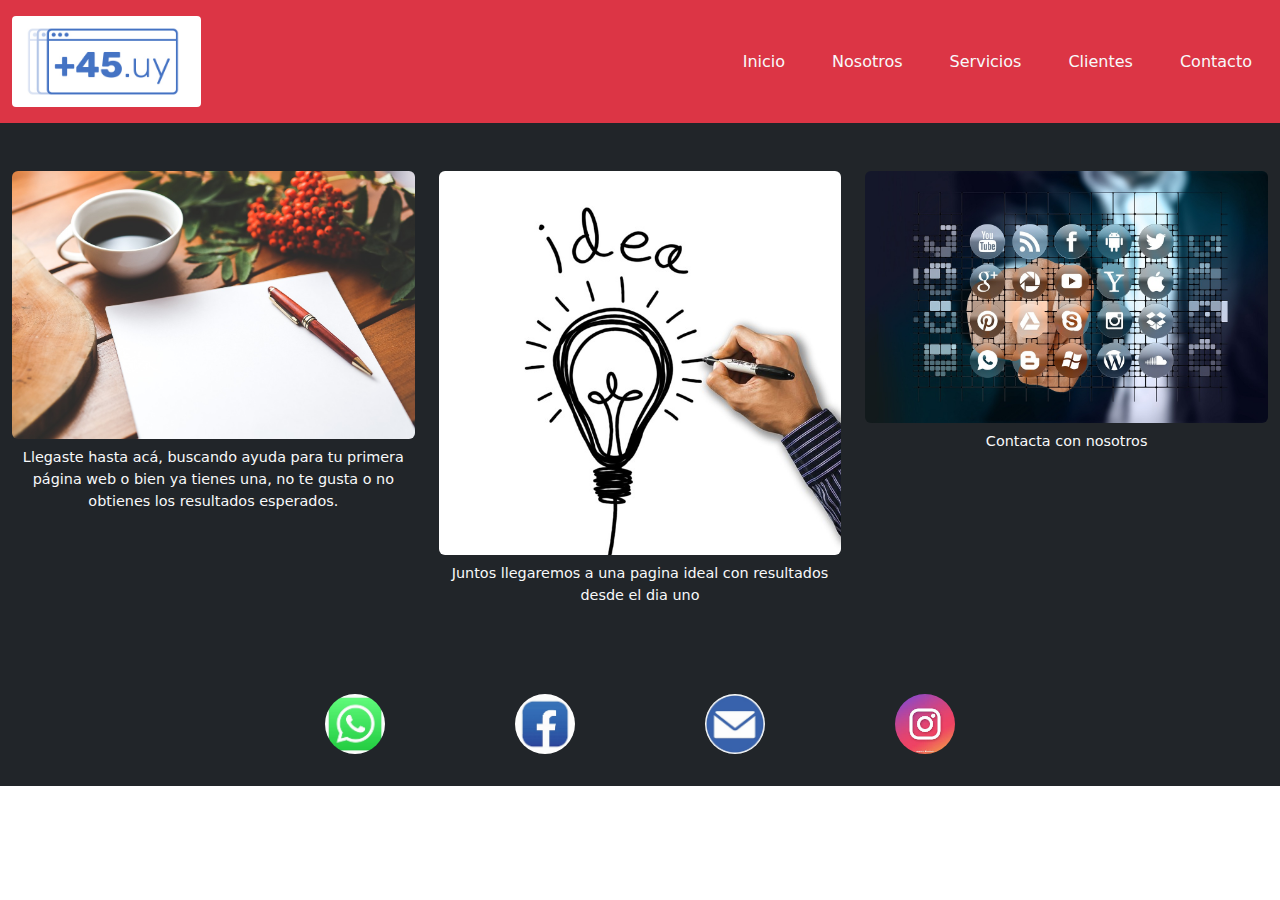
<file: index.html>
<!DOCTYPE html>
<html lang="es">
<head>
    <meta charset="UTF-8">
    <meta name="viewport" content="width=device-width, initial-scale=1.0">
    <link rel="icon" href="./images/favicon.ico" type="image/x-icon">
    <link rel="stylesheet" href="./css/style.css">
    <link href="https://cdn.jsdelivr.net/npm/bootstrap@5.3.3/dist/css/bootstrap.min.css" rel="stylesheet" integrity="sha384-QWTKZyjpPEjISv5WaRU9OFeRpok6YctnYmDr5pNlyT2bRjXh0JMhjY6hW+ALEwIH" crossorigin="anonymous">
    <title>Proyecto +45</title>
</head>
<body>
    <header class="container-fluid bg-danger py-3">
        <div class="row align-items-center">
            <div class="col-2 d-flex justify-content-center">
                <img src="./images/logo_+45.jpg" alt="Logo Proyecto" class="logo img-fluid">
            </div>
            <nav class="col-10">
                <ul class="nav justify-content-end">
                    <li class="nav-item">
                        <a class="nav-link rounded-pill text-light btn btn-outline-dark" href="index.html">Inicio</a>
                    </li>
                    <li class="nav-item">
                        <a class="nav-link rounded-pill text-light btn btn-outline-dark" href="./pages/nosotros.html">Nosotros</a>
                    </li>
                    <li class="nav-item">
                        <a class="nav-link rounded-pill text-light btn btn-outline-dark" href="./pages/servicios.html">Servicios</a>
                    </li>
                    <li class="nav-item">
                        <a class="nav-link rounded-pill text-light btn btn-outline-dark" href="./pages/clientes.html">Clientes</a>
                    </li>
                    <li class="nav-item">
                        <a class="nav-link rounded-pill text-light btn btn-outline-dark" href="./pages/contacto.html">Contacto</a>
                    </li>
                </ul>
            </nav>
        </div>
    </header>

    <main class="container-fluid bg-dark py-5">
        <div class="row text-center">
            <section class="col-12 col-md-4 mb-4">
                <img class="img-fluid w-100 rounded" src="./images/blank-792125_1280.jpg" alt="llegada a nuestro sitio buscando solucion">
                <figcaption class="text-light mt-2">Llegaste hasta acá, buscando ayuda para tu primera página web o bien ya tienes una, no te gusta o no obtienes los resultados esperados.</figcaption>
            </section>           
            <section class="col-12 col-md-4 mb-4">
                <img class="img-fluid w-100 rounded" src="./images/idea-3908619_640.jpg" alt="Llegaremos al resultado esperado">
                <figcaption class="text-light mt-2">Juntos llegaremos a una pagina ideal con resultados desde el dia uno</figcaption>
            </section>
            <section class="col-12 col-md-4 mb-4">
                <img class="img-fluid w-100 rounded" src="./images/app-3306766_1280.jpg" alt="contacta">
                <figcaption class="text-light mt-2">Contacta con nosotros</figcaption>
            </section>
        </div>
    </main>

    <footer class="bg-dark py-3">
        <div class="container">
            <div class="row justify-content-center">
                <div class="col-3 col-md-2 text-center mb-3">
                    <a href="https://wa.me/59891079568" target="_blank">
                        <img src="./images/whatsapp.jpeg" alt="WhatsApp" class="img-fluid rounded-circle footer-icon">
                    </a>
                </div>
                <div class="col-3 col-md-2 text-center mb-3">
                    <a href="https://www.facebook.com" target="_blank">
                        <img src="./images/facebook.jpeg" alt="Facebook" class="img-fluid rounded-circle footer-icon">
                    </a>
                </div>
                <div class="col-3 col-md-2 text-center mb-3">
                    <a href="https://www.gmail.com" target="_blank">
                        <img src="./images/correo.jpeg" alt="Email" class="img-fluid rounded-circle footer-icon">
                    </a>
                </div>
                <div class="col-3 col-md-2 text-center mb-3">
                    <a href="https://www.instagram.com" target="_blank">
                        <img src="./images/instagram2.jpeg" alt="Instagram" class="img-fluid rounded-circle footer-icon">
                    </a>
                </div>
            </div>
        </div>
    </footer>
    

    <script src="https://cdn.jsdelivr.net/npm/bootstrap@5.3.3/dist/js/bootstrap.bundle.min.js" integrity="sha384-YvpcrYf0tY3lHB60NNkmXc5s9fDVZLESaAA55NDzOxhy9GkcIdslK1eN7N6jIeHz" crossorigin="anonymous"></script>
</body>
</html>
</file>
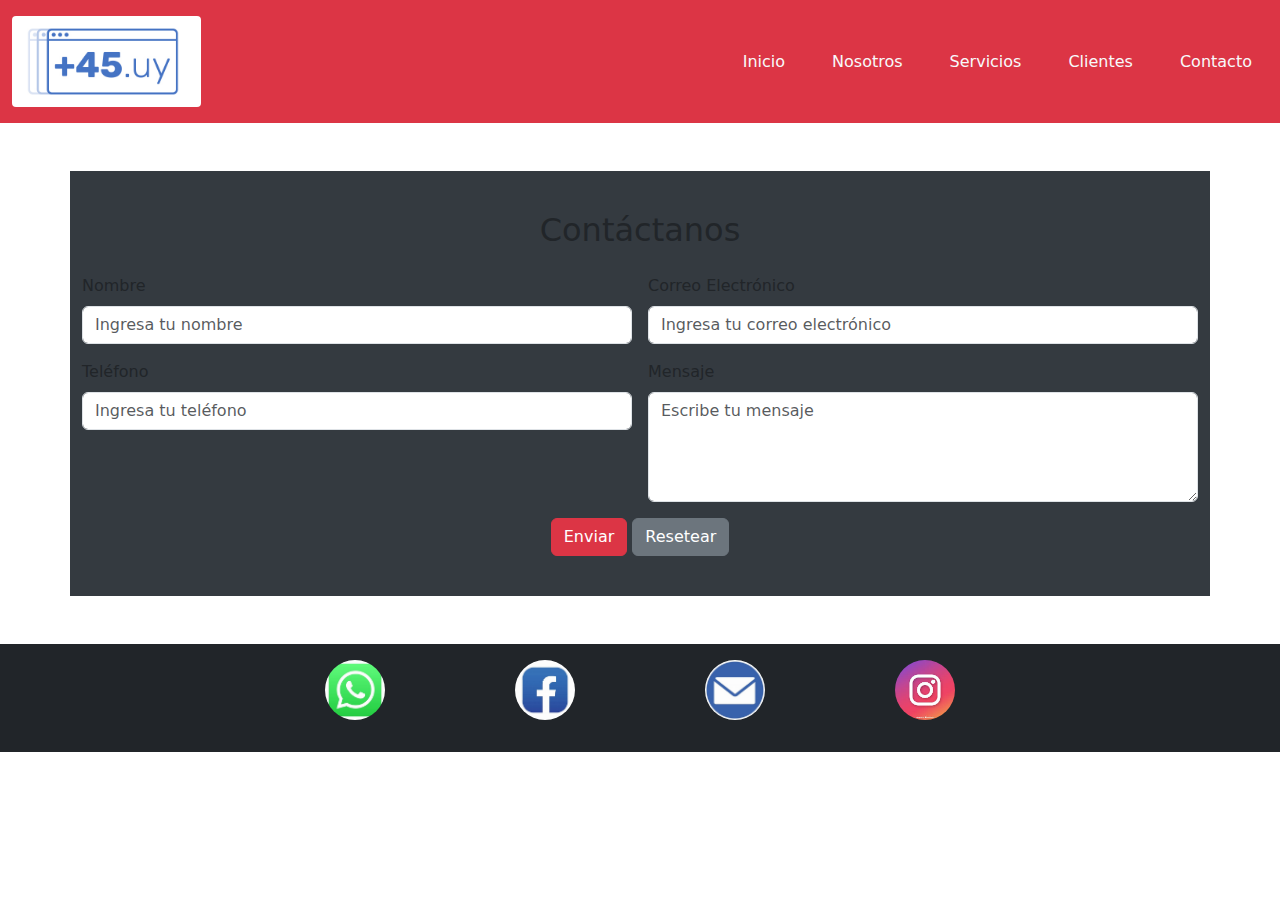
<file: pages/contacto.html>
<!DOCTYPE html>
<html lang="es">
<head>
    <meta charset="UTF-8">
    <meta name="viewport" content="width=device-width, initial-scale=1.0">
    <link rel="icon" href="../images/favicon.ico" type="image/x-icon">
    <link rel="stylesheet" href="../css/style.css">
    <link href="https://cdn.jsdelivr.net/npm/bootstrap@5.3.3/dist/css/bootstrap.min.css" rel="stylesheet" integrity="sha384-QWTKZyjpPEjISv5WaRU9OFeRpok6YctnYmDr5pNlyT2bRjXh0JMhjY6hW+ALEwIH" crossorigin="anonymous">
    <title>Contacto</title>
</head>
<body>

    <header class="container-fluid bg-danger py-3">
        <div class="row align-items-center">
            <div class="col-12 col-md-2 d-flex justify-content-center">
                <img src="../images/logo_+45.jpg" alt="Logo Proyecto" class="logo img-fluid">
            </div>
            <nav class="col-12 col-md-10">
                <ul class="nav justify-content-end">
                    <li class="nav-item">
                        <a class="nav-link rounded-pill text-light btn btn-outline-dark" href="../index.html">Inicio</a>
                    </li>
                    <li class="nav-item">
                        <a class="nav-link rounded-pill text-light btn btn-outline-dark" href="../pages/nosotros.html">Nosotros</a>
                    </li>
                    <li class="nav-item">
                        <a class="nav-link rounded-pill text-light btn btn-outline-dark" href="../pages/servicios.html">Servicios</a>
                    </li>
                    <li class="nav-item">
                        <a class="nav-link rounded-pill text-light btn btn-outline-dark" href="../pages/clientes.html">Clientes</a>
                    </li>
                    <li class="nav-item">
                        <a class="nav-link rounded-pill text-light btn btn-outline-dark" href="../pages/contacto.html">Contacto</a>
                    </li>
                </ul>
            </nav>
        </div>
    </header>

    <main class="container my-5">
        <h2 class="text-center mb-4">Contáctanos</h2>
        <form action="" method="post" class="row g-3">
            <div class="col-md-6">
                <label for="nombre" class="form-label">Nombre</label>
                <input type="text" class="form-control" id="nombre" placeholder="Ingresa tu nombre" required>
            </div>
            <div class="col-md-6">
                <label for="email" class="form-label">Correo Electrónico</label>
                <input type="email" class="form-control" id="email" placeholder="Ingresa tu correo electrónico" required>
            </div>
            <div class="col-md-6">
                <label for="telefono" class="form-label">Teléfono</label>
                <input type="tel" class="form-control" id="telefono" placeholder="Ingresa tu teléfono" required>
            </div>
            <div class="col-md-6">
                <label for="comentario" class="form-label">Mensaje</label>
                <textarea class="form-control" id="comentario" rows="4" placeholder="Escribe tu mensaje" required></textarea>
            </div>
            <div class="col-12 text-center">
                <button type="submit" class="btn btn-danger">Enviar</button>
                <button type="reset" class="btn btn-secondary">Resetear</button>
            </div>
        </form>
    </main>

    <footer class="bg-dark py-3">
        <div class="container">
            <div class="row justify-content-center">
                <div class="col-3 col-md-2 text-center mb-3">
                    <a href="https://wa.me/59891079568" target="_blank">
                        <img src="../images/whatsapp.jpeg" alt="WhatsApp" class="img-fluid rounded-circle footer-icon">
                    </a>
                </div>
                <div class="col-3 col-md-2 text-center mb-3">
                    <a href="https://www.facebook.com" target="_blank">
                        <img src="../images/facebook.jpeg" alt="Facebook" class="img-fluid rounded-circle footer-icon">
                    </a>
                </div>
                <div class="col-3 col-md-2 text-center mb-3">
                    <a href="https://www.gmail.com" target="_blank">
                        <img src="../images/correo.jpeg" alt="Email" class="img-fluid rounded-circle footer-icon">
                    </a>
                </div>
                <div class="col-3 col-md-2 text-center mb-3">
                    <a href="https://www.instagram.com" target="_blank">
                        <img src="../images/instagram2.jpeg" alt="Instagram" class="img-fluid rounded-circle footer-icon">
                    </a>
                </div>
            </div>
        </div>
    </footer>

    <script src="https://cdn.jsdelivr.net/npm/bootstrap@5.3.3/dist/js/bootstrap.bundle.min.js" integrity="sha384-YvpcrYf0tY3lHB60NNkmXc5s9fDVZLESaAA55NDzOxhy9GkcIdslK1eN7N6jIeHz" crossorigin="anonymous"></script>
</body>
</html>
</file>
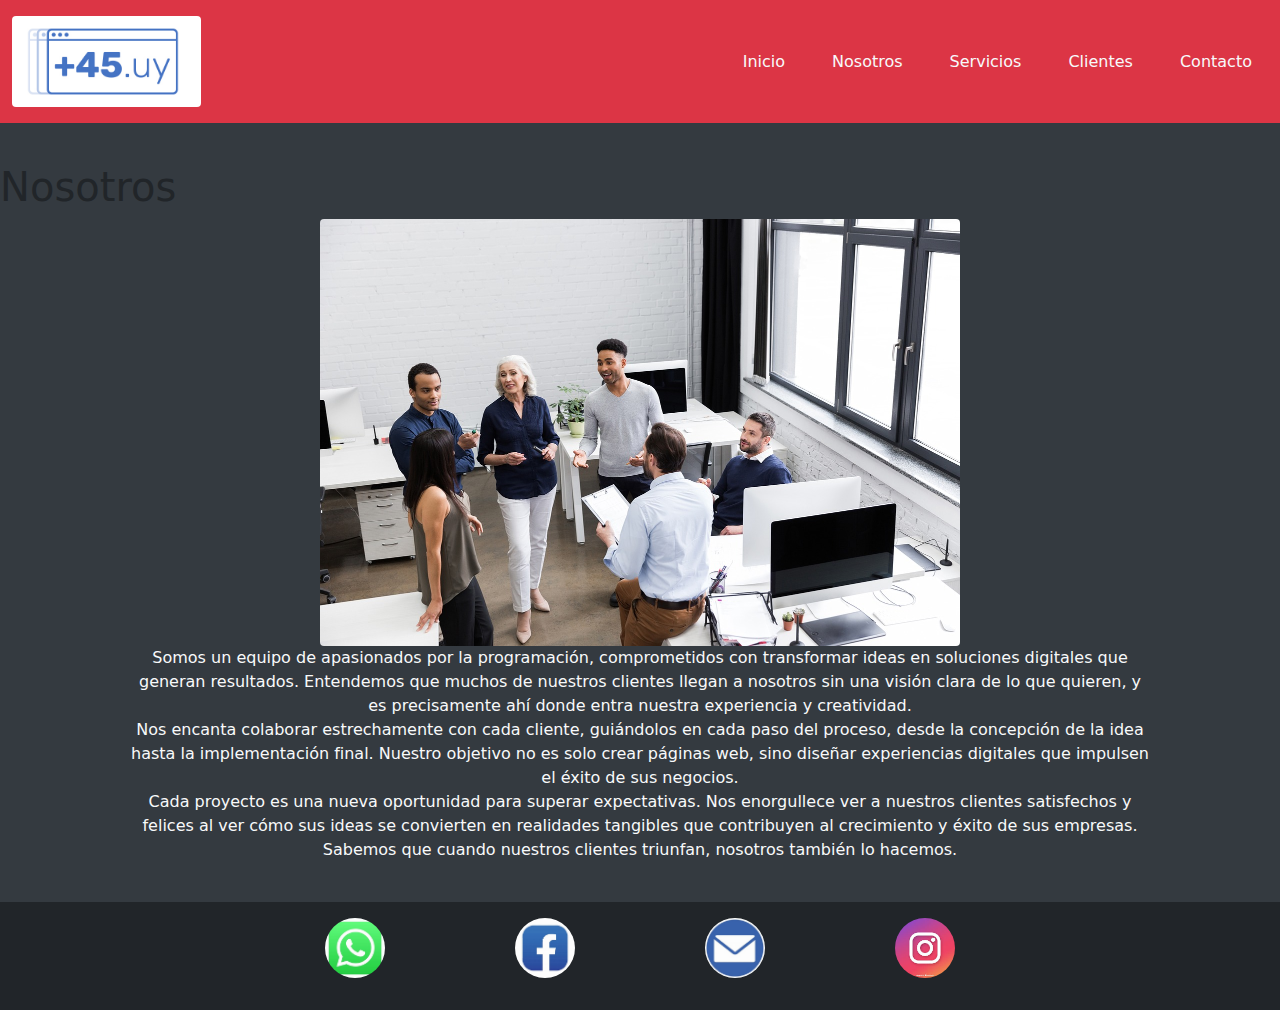
<file: pages/nosotros.html>
<!DOCTYPE html>
<html lang="es">
<head>
    <meta charset="UTF-8">
    <meta name="viewport" content="width=device-width, initial-scale=1.0">
    <link rel="icon" href="../images/favicon.ico" type="image/x-icon">
    <link rel="stylesheet" href="../css/style.css">
    <link href="https://cdn.jsdelivr.net/npm/bootstrap@5.3.3/dist/css/bootstrap.min.css" rel="stylesheet" integrity="sha384-QWTKZyjpPEjISv5WaRU9OFeRpok6YctnYmDr5pNlyT2bRjXh0JMhjY6hW+ALEwIH" crossorigin="anonymous">
    <title>Proyecto +45</title>
    <style>
        .somos-box img {
            width: 50%;
            display: block;
            margin: 0 auto;
        }

        .somos-box p {
            color: #f8f9fa;
            text-align: center;
            max-width: 80%;
            margin: 0 auto;
        }
    </style>
</head>
<body>
    <header class="container-fluid bg-danger py-3">
        <div class="row align-items-center">
            <div class="col-2 d-flex justify-content-center">
                <img src="../images/logo_+45.jpg" alt="Logo Proyecto" class="logo img-fluid">
            </div>
            <nav class="col-10">
                <ul class="nav justify-content-end">
                    <li class="nav-item">
                        <a class="nav-link rounded-pill text-light btn btn-outline-dark" href="../index.html">Inicio</a>
                    </li>
                    <li class="nav-item">
                        <a class="nav-link rounded-pill text-light btn btn-outline-dark" href="../pages/nosotros.html">Nosotros</a>
                    </li>
                    <li class="nav-item">
                        <a class="nav-link rounded-pill text-light btn btn-outline-dark" href="../pages/servicios.html">Servicios</a>
                    </li>
                    <li class="nav-item">
                        <a class="nav-link rounded-pill text-light btn btn-outline-dark" href="../pages/clientes.html">Clientes</a>
                    </li>
                    <li class="nav-item">
                        <a class="nav-link rounded-pill text-light btn btn-outline-dark" href="../pages/contacto.html">Contacto</a>
                    </li>
                </ul>
            </nav>
        </div>
    </header>

    <main>
        <h1>Nosotros</h1>
        <div class="somos-box">
            <img src="../images/equipo.jpg" alt="equipo de trabajo">
            <p>Somos un equipo de apasionados por la programación, comprometidos con transformar ideas en soluciones digitales que generan resultados. Entendemos que muchos de nuestros clientes llegan a nosotros sin una visión clara de lo que quieren, y es precisamente ahí donde entra nuestra experiencia y creatividad.</p>
            <p>Nos encanta colaborar estrechamente con cada cliente, guiándolos en cada paso del proceso, desde la concepción de la idea hasta la implementación final. Nuestro objetivo no es solo crear páginas web, sino diseñar experiencias digitales que impulsen el éxito de sus negocios.</p>
            <p>Cada proyecto es una nueva oportunidad para superar expectativas. Nos enorgullece ver a nuestros clientes satisfechos y felices al ver cómo sus ideas se convierten en realidades tangibles que contribuyen al crecimiento y éxito de sus empresas. Sabemos que cuando nuestros clientes triunfan, nosotros también lo hacemos.</p>
        </div>
    </main>

    <footer class="bg-dark py-3">
        <div class="container">
            <div class="row justify-content-center">
                <div class="col-3 col-md-2 text-center mb-3">
                    <a href="https://wa.me/59891079568" target="_blank">
                        <img src="../images/whatsapp.jpeg" alt="WhatsApp" class="img-fluid rounded-circle footer-icon">
                    </a>
                </div>
                <div class="col-3 col-md-2 text-center mb-3">
                    <a href="https://www.facebook.com" target="_blank">
                        <img src="../images/facebook.jpeg" alt="Facebook" class="img-fluid rounded-circle footer-icon">
                    </a>
                </div>
                <div class="col-3 col-md-2 text-center mb-3">
                    <a href="https://www.gmail.com" target="_blank">
                        <img src="../images/correo.jpeg" alt="Email" class="img-fluid rounded-circle footer-icon">
                    </a>
                </div>
                <div class="col-3 col-md-2 text-center mb-3">
                    <a href="https://www.instagram.com" target="_blank">
                        <img src="../images/instagram2.jpeg" alt="Instagram" class="img-fluid rounded-circle footer-icon">
                    </a>
                </div>
            </div>
        </div>
    </footer>  

    <script src="https://cdn.jsdelivr.net/npm/bootstrap@5.3.3/dist/js/bootstrap.bundle.min.js" integrity="sha384-YvpcrYf0tY3lHB60NNkmXc5s9fDVZLESaAA55NDzOxhy9GkcIdslK1eN7N6jIeHz" crossorigin="anonymous"></script>
</body>
</html>
</file>
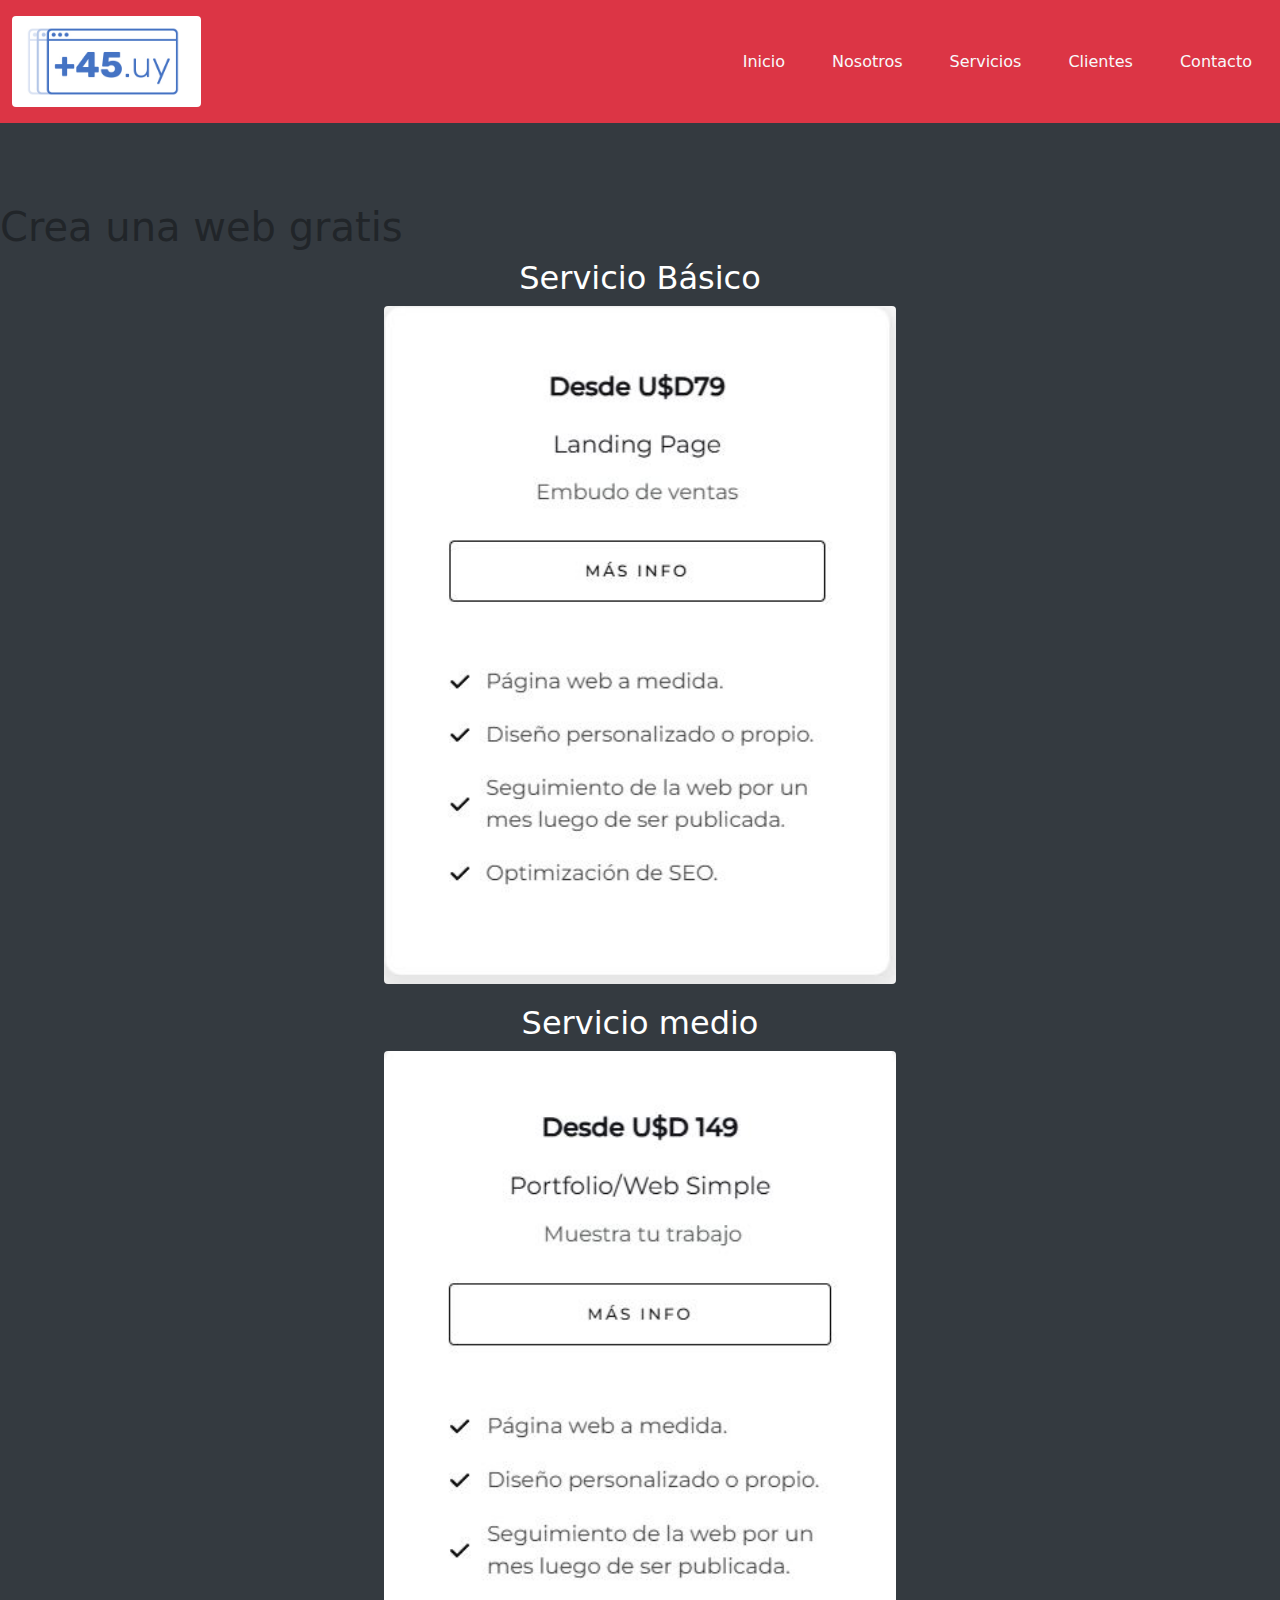
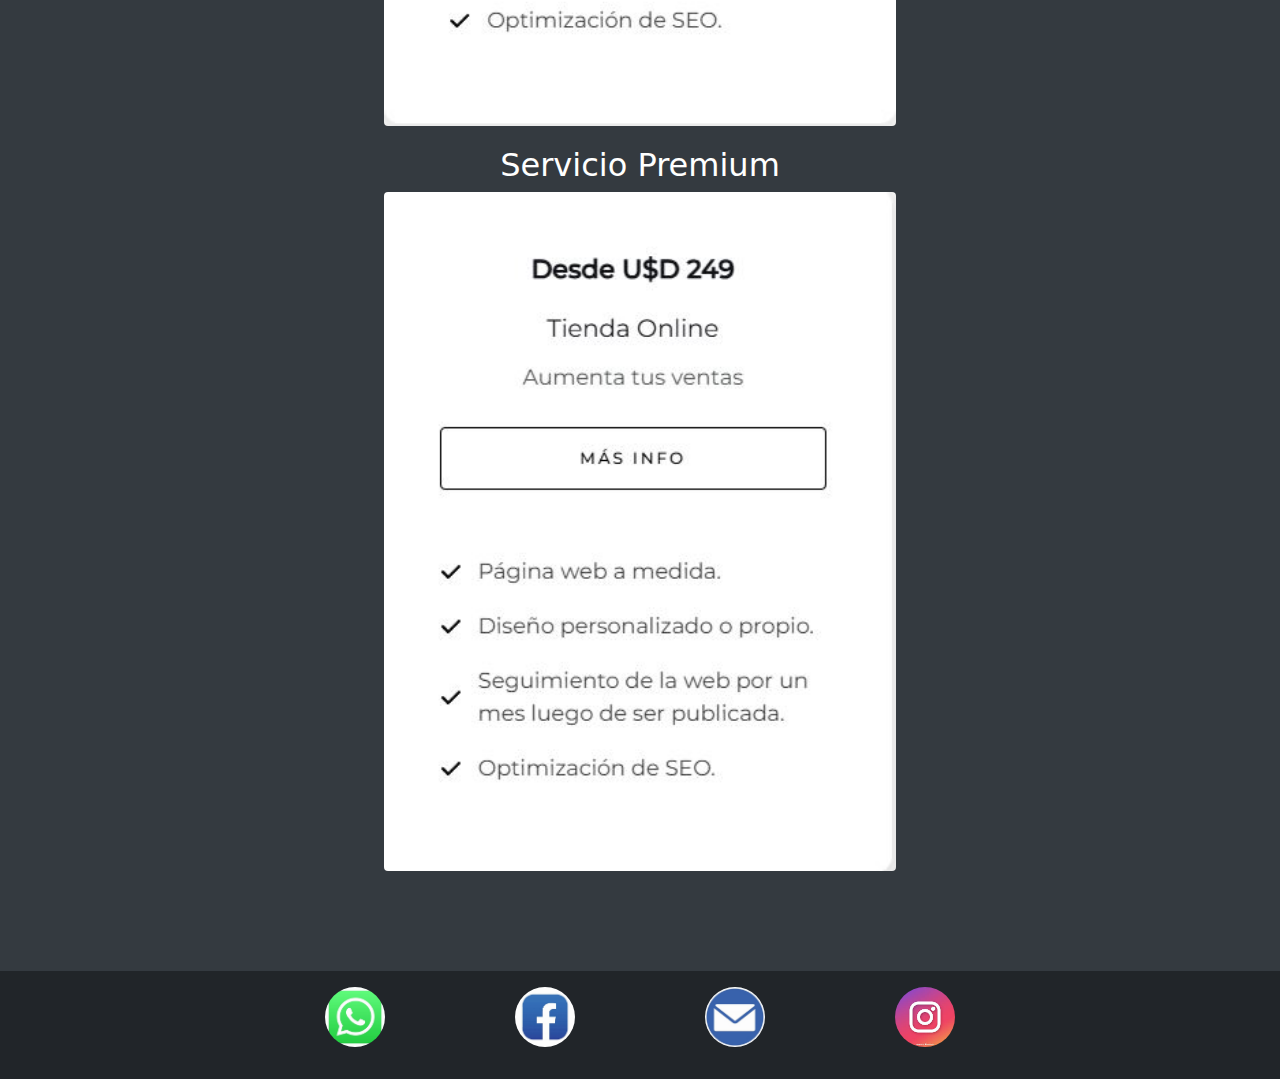
<file: pages/servicios.html>
<!DOCTYPE html>
<html lang="es">
    <head>
        <meta charset="UTF-8">
        <meta name="viewport" content="width=device-width, initial-scale=1.0">
        <link rel="icon" href="../images/favicon.ico" type="image/x-icon">
        <link rel="stylesheet" href="../css/style.css">
        <link href="https://cdn.jsdelivr.net/npm/bootstrap@5.3.3/dist/css/bootstrap.min.css" rel="stylesheet" integrity="sha384-QWTKZyjpPEjISv5WaRU9OFeRpok6YctnYmDr5pNlyT2bRjXh0JMhjY6hW+ALEwIH" crossorigin="anonymous">
        <title>Proyecto +45</title>
    </head>
<body>
    

    <header class="container-fluid bg-danger py-3">
        <div class="row align-items-center">
            <div class="col-2 d-flex justify-content-center">
                <img src="../images/logo_+45.jpg" alt="Logo Proyecto" class="logo img-fluid">
            </div>
            <nav class="col-10">
                <ul class="nav justify-content-end">
                    <li class="nav-item">
                        <a class="nav-link rounded-pill text-light btn btn-outline-dark" href="../index.html">Inicio</a>
                    </li>
                    <li class="nav-item">
                        <a class="nav-link rounded-pill text-light btn btn-outline-dark" href="../pages/nosotros.html">Nosotros</a>
                    </li>
                    <li class="nav-item">
                        <a class="nav-link rounded-pill text-light btn btn-outline-dark" href="../pages/servicios.html">Servicios</a>
                    </li>
                    <li class="nav-item">
                        <a class="nav-link rounded-pill text-light btn btn-outline-dark" href="../pages/clientes.html">Clientes</a>
                    </li>
                    <li class="nav-item">
                        <a class="nav-link rounded-pill text-light btn btn-outline-dark" href="../pages/contacto.html">Contacto</a>
                    </li>
                </ul>
            </nav>
        </div>
    </header>
    <main>
        <main>
            <h1>Crea una web gratis</h1>
            
            <div class="servicios-box">
                <h2>Servicio Básico </h2>
             <img src="../images/servicio1.JPG" alt="servicio basico ">             
            </div>
             <div class="servicios-box">
                <h2>Servicio medio</h2>
                 <img src="../images/servicio2.JPG" alt="servicio medio">                 
             </div>
                        <div class="servicios-box">
                        <h2>Servicio Premium</h2>
         <img src="../images/servicio3.JPG" alt="servicio top">
         
            </div>
         </main> 

    </main>

    <footer class="bg-dark py-3">
        <div class="container">
            <div class="row justify-content-center">
                <div class="col-3 col-md-2 text-center mb-3">
                    <a href="https://wa.me/59891079568" target="_blank">
                        <img src="../images/whatsapp.jpeg" alt="WhatsApp" class="img-fluid rounded-circle footer-icon">
                    </a>
                </div>
                <div class="col-3 col-md-2 text-center mb-3">
                    <a href="https://www.facebook.com" target="_blank">
                        <img src="../images/facebook.jpeg" alt="Facebook" class="img-fluid rounded-circle footer-icon">
                    </a>
                </div>
                <div class="col-3 col-md-2 text-center mb-3">
                    <a href="https://www.gmail.com" target="_blank">
                        <img src="../images/correo.jpeg" alt="Email" class="img-fluid rounded-circle footer-icon">
                    </a>
                </div>
                <div class="col-3 col-md-2 text-center mb-3">
                    <a href="https://www.instagram.com" target="_blank">
                        <img src="../images/instagram2.jpeg" alt="Instagram" class="img-fluid rounded-circle footer-icon">
                    </a>
                </div>
            </div>
        </div>
    </footer>
    <script src="https://cdn.jsdelivr.net/npm/bootstrap@5.3.3/dist/js/bootstrap.bundle.min.js" integrity="sha384-YvpcrYf0tY3lHB60NNkmXc5s9fDVZLESaAA55NDzOxhy9GkcIdslK1eN7N6jIeHz" crossorigin="anonymous"></script>
    </body>
    </html>
</file>
<file: css/style.css>
* {
  margin: 0;
  padding: 0;
  box-sizing: border-box;
}

html, body {
  height: 100%;
}

body {
  font-family: Arial, sans-serif;
  display: flex;
  flex-direction: column;
  overflow-x: hidden;
}

header {
  background-color: #dc3545;
}

.logo {
  max-width: 100px;
}

.nav {
  display: flex;
  justify-content: flex-end; 
}

.nav-link {
  margin-left: 15px;
  border-radius: 20px;
  transition: background-color 0.3s;
  text-decoration: none; 
  color: #ffffff; 
  padding: 10px 20px; 
  background-color: transparent; 
}

.nav-link:hover {
  background-color: rgba(255, 255, 255, 0.2); 
}

main {
  background-color: #343a40;
  padding: 40px 0;
}

.row {
  display: flex;
  flex-wrap: wrap; 
  gap: 0; 
}

section {
  flex: 1 1 33,333%; 
  box-sizing: border-box; 
  margin-bottom: 30px;
}

img {
  border-radius: 0.25rem;
  width: 100%; 
  height: auto; 
}

figcaption {
  font-size: 0.9rem;
  color: #ffffff;
  margin-top: 10px;
}

footer {
  background-color: #343a40;
  padding: 15px 0;
  text-align: center;
}

.footer-icon {
  width: 60px;
  height: 60px;
  transition: transform 0.3s;
}

.footer-icon:hover {
  transform: scale(1.1);
}

@media (max-width: 1200px) {
  
}

@media (max-width: 768px) {
  header {
    flex-direction: column; 
    align-items: center;
    padding: 0 10px;
    text-align: center; 
  }

  .nav {
    justify-content: center; 
    margin-top: 10px; 
  }

  .nav-link {
    margin: 5px 0; 
  }

  main {
    padding: 20px 0;
  }

  section {
    flex: 1 1 100%; 
  }

  .footer-icon {
    width: 50px;
    height: 50px;
  }
}

@media (max-width: 480px) {
  
}
.servicios-box {
  width: 100%; 
  margin-bottom: 20px; 
  text-align: center; 
  color: #ffffff;
}

.servicios-box img {
  width: 40%; 
  height: auto; 
  display: block; 
  margin: 0 auto; 
}

.main-container {
  max-width: 600px; 
  margin: 0 auto; 
  padding: 0 15px; 
}

.servicios-container {
  display: flex;
  flex-direction: column;
  align-items: center; 
  gap: 20px; 
}

.text-light {
  color: #ffffff;
}
.somos-box img {
  width: 50%; 
  display: block;
  margin: 0 auto; 
}
.somos-box p {
  color: #f8f9fa; 
  text-align: center; 
  max-width: 80%; 
  margin: 0 auto; 
}
</file>
